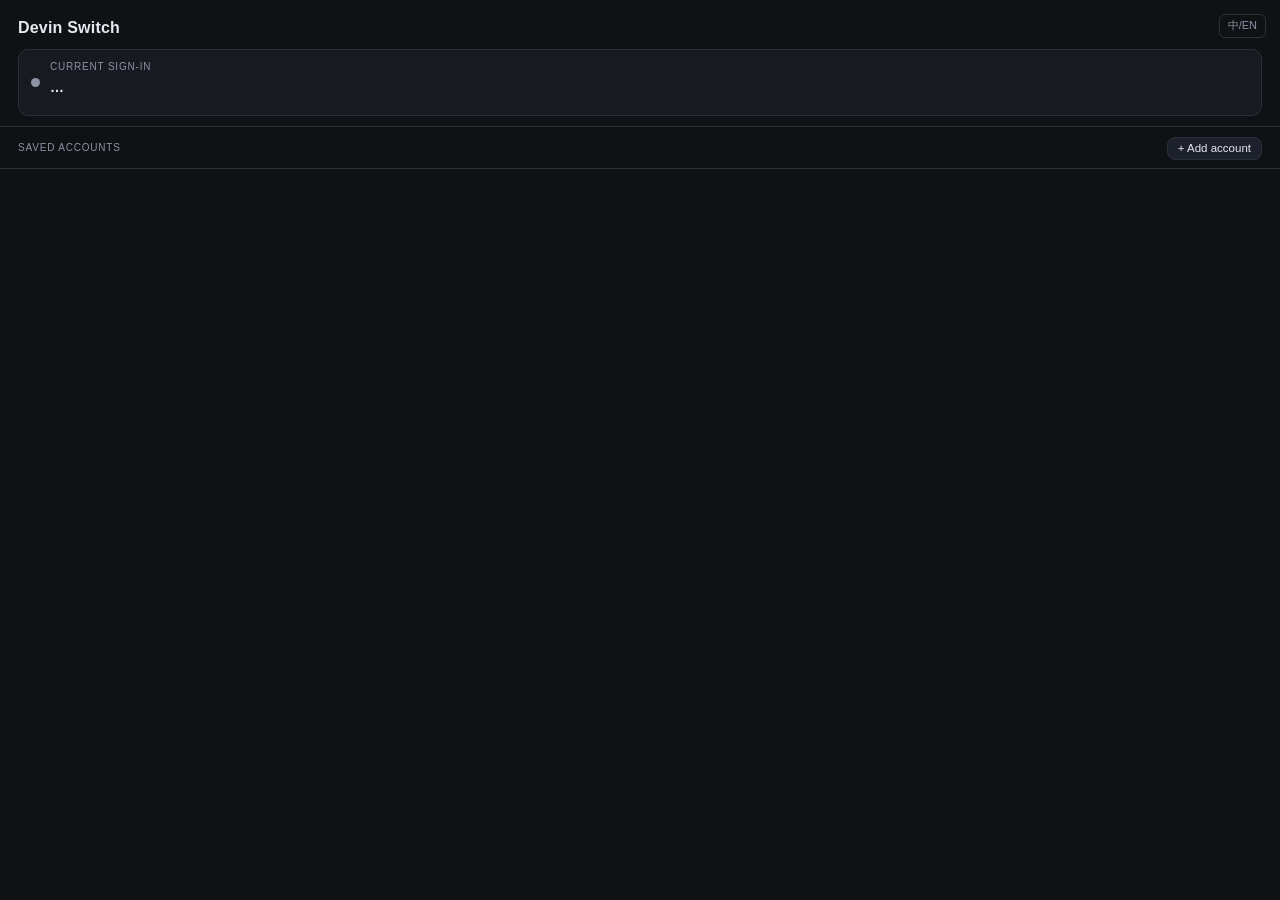
<file: src/index.html>
<!doctype html>
<html lang="en">
<head>
  <meta charset="utf-8">
  <meta name="viewport" content="width=device-width, initial-scale=1">
  <title>Devin Switch</title>
  <link rel="stylesheet" href="styles.css">
</head>
<body>
  <header>
    <h1>Devin Switch</h1>
    <button id="langBtn" class="lang">中/EN</button>
    <div id="current" class="current">
      <span class="dot" id="currentDot"></span>
      <div class="current-text">
        <div id="currentTag" class="curtag" data-i18n="currentTag">CURRENT SIGN-IN</div>
        <div id="currentLabel">…</div>
        <div id="currentSub" class="sub"></div>
        <div id="currentQuota" class="quota"></div>
      </div>
    </div>
  </header>

  <div class="sectag">
    <span data-i18n="savedAccounts">SAVED ACCOUNTS</span>
    <button id="addBtn" data-i18n="addAccount">+ Add account</button>
  </div>
  <main>
    <div id="warnBanner" class="warn hidden"></div>
    <section id="profiles" class="profiles"></section>
  </main>

  <!-- Add account sheet -->
  <div id="sheet" class="sheet hidden">
    <div class="sheet-card">
      <h2 data-i18n="addTitle">Add account</h2>

      <div class="tabs">
        <button class="tab active" data-tab="login" data-i18n="tabLogin">Browser sign-in</button>
        <button class="tab" data-tab="current" data-i18n="tabCurrent">Save current</button>
        <button class="tab" data-tab="token" data-i18n="tabToken">Paste token</button>
      </div>

      <div class="tabpane" id="tab-login">
        <p class="hint" data-i18n="loginHint">Sign in via your browser — it uses the
        devin account already signed in there, if any.</p>
        <p class="hint" data-i18n="loginName">The account is named after its
        email — rename it from the card afterwards.</p>
        <button id="startLogin" class="primary" data-i18n="startLogin">Start sign-in</button>
        <div id="loginWait" class="hidden">
          <p class="wait-text" data-i18n="waiting">Waiting for sign-in…</p>
          <div class="linkrow">
            <input id="loginUrl" readonly>
            <button id="copyUrl" data-i18n="copy">Copy</button>
            <button id="openUrl" data-i18n="open">Open</button>
          </div>
          <details class="manual">
            <summary data-i18n="terminalInstead">Or run in a terminal instead</summary>
            <code id="loginHint"></code>
          </details>
          <button id="cancelLogin" class="ghost" data-i18n="cancel">Cancel</button>
        </div>
      </div>

      <div class="tabpane hidden" id="tab-current">
        <p class="hint" data-i18n="currentHint">Save the account the devin CLI is signed
        in as right now. It's named after the account's email automatically.</p>
        <button id="saveCurrent" class="primary" data-i18n="saveCurrent">Save current sign-in</button>
      </div>

      <div class="tabpane hidden" id="tab-token">
        <p class="hint" data-i18n="tokenHint">Get a sign-in link, open it in
        any browser — the page shows a code after sign-in. Paste the code
        (or a devin-session-token$…) below.</p>
        <button id="tokenLink" class="ghost" data-i18n="getLink">Get sign-in link</button>
        <div id="tokenLinkRow" class="linkrow hidden" style="margin:8px 0">
          <input id="tokenUrl" readonly>
          <button id="copyTokenUrl" data-i18n="copy">Copy</button>
          <button id="openTokenUrl" data-i18n="open">Open</button>
        </div>
        <div class="field">
          <label data-i18n="codeOrToken">Code or token</label>
          <input id="tokenValue" type="password" placeholder="code or devin-session-token$…" autocomplete="off">
        </div>
        <button id="saveToken" class="primary" data-i18n="saveToken">Save</button>
      </div>

      <div class="logoutrow">
        <span class="sub" data-i18n="logoutHint">To sign in with a different devin account, sign out in your browser first:</span>
        <button id="openLogout" data-i18n="openLogout">Sign out in default browser</button>
        <button id="copyLogout" class="ghost" data-i18n="copyLogout">Copy sign-out link</button>
      </div>

      <button id="closeSheet" class="close">✕</button>
    </div>
  </div>

  <div id="toast" class="toast hidden"></div>
  <script src="app.js"></script>
</body>
</html>
</file>
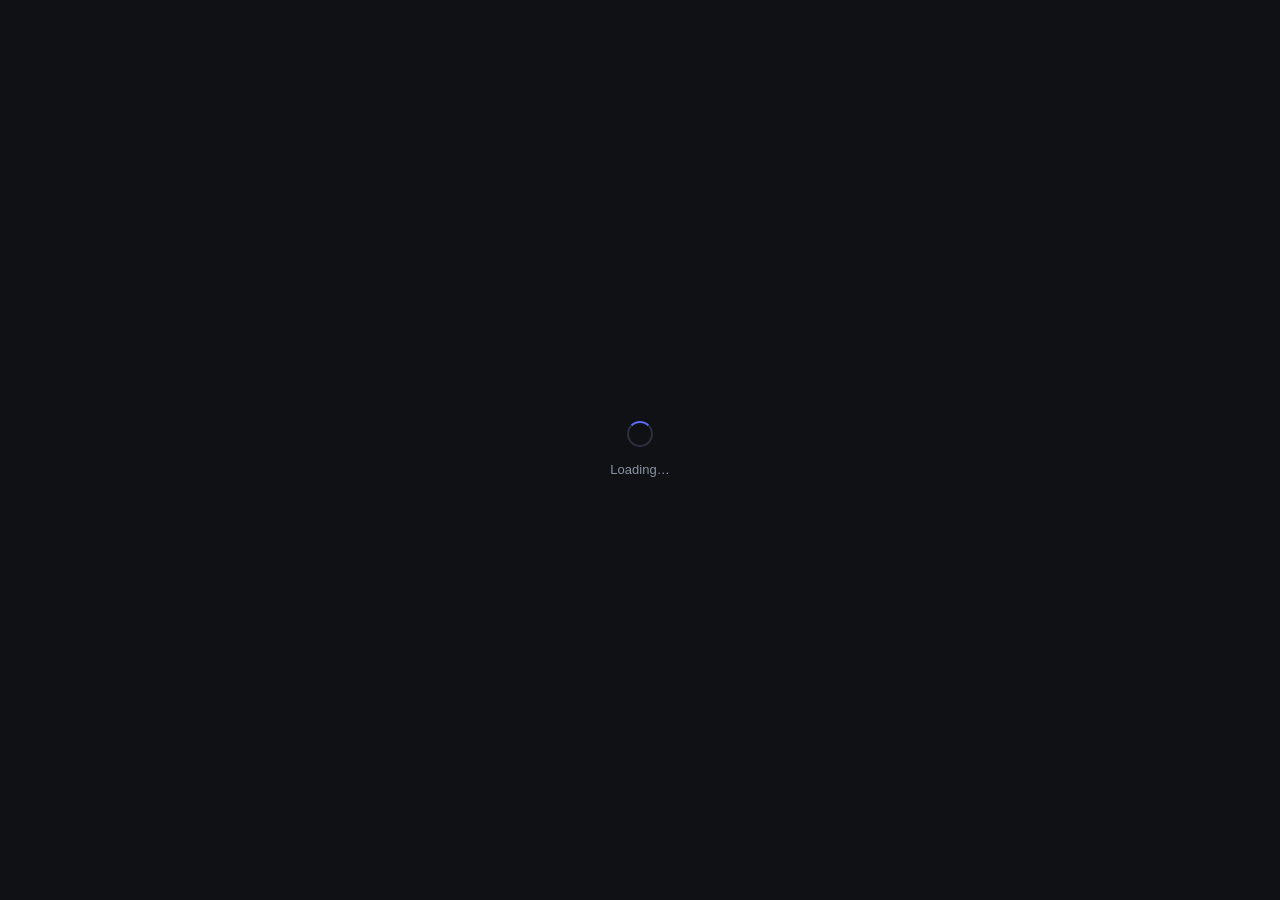
<file: ui/index.html>
<!doctype html>
<html lang="en">
<head>
  <meta charset="utf-8">
  <meta name="viewport" content="width=device-width, initial-scale=1">
  <title>Devin Switch</title>
  <link rel="stylesheet" href="styles.css">
</head>
<body>
  <div id="splash"><div class="spin"></div><div data-i18n="loading">Loading…</div></div>
  <header>
    <h1>Devin Switch</h1>
    <button id="langBtn" class="lang">中/EN</button>
    <div id="current" class="current">
      <div class="currow">
        <span class="curtag" id="tagCli" data-i18n="cliTag">CLI</span>
        <span class="dot" id="dotCli"></span>
        <div class="current-text">
          <div id="labelCli" class="curlabel copyable" data-i18n-tt="copyHint" title="Click to copy">…</div>
          <div id="subCli" class="sub"></div>
          <div id="quotaCli" class="quota"></div>
        </div>
      </div>
      <div class="currow hidden" id="rowDesktop">
        <span class="curtag" data-i18n="desktopTag">DESKTOP</span>
        <span class="dot" id="dotDesktop"></span>
        <div class="current-text">
          <div id="labelDesktop" class="curlabel copyable" data-i18n-tt="copyHint" title="Click to copy">…</div>
          <div id="subDesktop" class="sub"></div>
          <div id="quotaDesktop" class="quota"></div>
        </div>
      </div>
    </div>
  </header>

  <div class="sectag">
    <div class="viewtabs">
      <button id="tabAccounts" class="vtab active" data-i18n="vtabAccounts">ACCOUNTS</button>
      <button id="tabOpps" class="vtab"><span data-i18n="vtabOpps">OPPORTUNITIES</span><span id="oppBadge" class="oppbadge hidden"></span></button>
    </div>
    <span id="tierCounts" class="tierc acct-only"></span>
    <input id="filterIn" class="filter acct-only" data-i18n-ph="filterPh" placeholder="Filter…">
    <button id="refAll" data-i18n="refAll">Refresh all</button>
    <button id="addBtn" data-i18n="addAccount">+ Add account</button>
  </div>
  <main>
    <div id="viewAccounts">
      <div id="warnBanner" class="warn hidden"></div>
      <section id="profiles" class="profiles"></section>
    </div>
    <section id="viewOpps" class="hidden">
      <div id="oppsList"></div>
      <p id="oppsEmpty" class="sub empty hidden" data-i18n="oppsEmpty">No actionable upgrade windows right now.</p>
    </section>
  </main>

  <!-- Add account sheet -->
  <div id="sheet" class="sheet hidden">
    <div class="sheet-card">
      <h2 data-i18n="addTitle">Add account</h2>

      <div class="tabs">
        <button class="tab active" data-tab="login" data-i18n="tabLogin">Browser sign-in</button>
        <button class="tab" data-tab="current" data-i18n="tabCurrent">Save current</button>
        <button class="tab" data-tab="token" data-i18n="tabToken">Paste token</button>
        <button class="tab" data-tab="desktop" data-i18n="tabDesktop">Desktop</button>
      </div>

      <div class="tabpane" id="tab-login">
        <p class="hint" data-i18n="loginHint">Sign in via your browser — it uses the
        devin account already signed in there, if any.</p>
        <p class="hint" data-i18n="loginName">The account is named after its
        email — rename it from the card afterwards.</p>
        <button id="startLogin" class="primary" data-i18n="startLogin">Start sign-in</button>
        <div id="loginWait" class="hidden">
          <p class="wait-text" data-i18n="waiting">Waiting for sign-in…</p>
          <div class="linkrow">
            <input id="loginUrl" readonly>
            <button id="copyUrl" data-i18n="copy">Copy</button>
            <button id="openUrl" data-i18n="open">Open</button>
          </div>
          <details class="manual">
            <summary data-i18n="terminalInstead">Or run in a terminal instead</summary>
            <code id="loginHint"></code>
          </details>
          <button id="cancelLogin" class="ghost" data-i18n="cancel">Cancel</button>
        </div>
      </div>

      <div class="tabpane hidden" id="tab-current">
        <p class="hint" data-i18n="currentHint">Save the account the devin CLI is signed
        in as right now. It's named after the account's email automatically.</p>
        <button id="saveCurrent" class="primary" data-i18n="saveCurrent">Save current sign-in</button>
      </div>

      <div class="tabpane hidden" id="tab-token">
        <p class="hint" data-i18n="tokenHint">Get a sign-in link, open it in
        any browser — the page shows a code after sign-in. Paste the code
        (or a devin-session-token$…) below.</p>
        <button id="tokenLink" class="ghost" data-i18n="getLink">Get sign-in link</button>
        <div id="tokenLinkRow" class="linkrow hidden" style="margin:8px 0">
          <input id="tokenUrl" readonly>
          <button id="copyTokenUrl" data-i18n="copy">Copy</button>
          <button id="openTokenUrl" data-i18n="open">Open</button>
        </div>
        <div class="field">
          <label data-i18n="codeOrToken">Code or token</label>
          <input id="tokenValue" type="password" data-i18n-ph="codeOrTokenPh" placeholder="code or devin-session-token$…" autocomplete="off">
        </div>
        <button id="saveToken" class="primary" data-i18n="saveToken">Save</button>
      </div>

      <div class="tabpane hidden" id="tab-desktop">
        <p class="hint" data-i18n="desktopHint">Import the account Devin Desktop is
        signed in as — reads its stored session; Desktop can stay open.</p>
        <button id="importDesktop" class="primary" data-i18n="importDesktop">Import Desktop sign-in</button>
      </div>

      <div class="logoutrow">
        <span class="sub" data-i18n="logoutHint">To sign in with a different devin account, sign out in your browser first:</span>
        <button id="openLogout" data-i18n="openLogout">Sign out in default browser</button>
        <button id="copyLogout" class="ghost" data-i18n="copyLogout">Copy sign-out link</button>
      </div>

      <button id="closeSheet" class="close">✕</button>
    </div>
  </div>

  <div id="toast" class="toast hidden"></div>
  <script src="app.js"></script>
</body>
</html>
</file>
<file: src/styles.css>
:root {
  --bg: #0f1115;
  --card: #171a21;
  --card2: #1d212b;
  --border: #2a2f3a;
  --text: #e6e9ef;
  --sub: #8b93a3;
  --accent: #5b6cff;
  --accent2: #7c86ff;
  --green: #3fb950;
  --amber: #d29922;
  --red: #f85149;
}

* { box-sizing: border-box; }
html, body { margin: 0; height: 100%; }
body {
  background: var(--bg);
  color: var(--text);
  font: 14px/1.45 -apple-system, "SF Pro", "Segoe UI", Roboto, sans-serif;
  display: flex;
  flex-direction: column;
}
.hidden { display: none !important; }

/* thin dark scrollbar — the default WebView2 one clashes with the theme */
::-webkit-scrollbar { width: 8px; }
::-webkit-scrollbar-track { background: transparent; }
::-webkit-scrollbar-thumb {
  background: var(--border); border-radius: 4px;
}
::-webkit-scrollbar-thumb:hover { background: var(--sub); }

header {
  padding: 16px 18px 10px;
  border-bottom: 1px solid var(--border);
}
h1 { font-size: 16px; margin: 0 0 10px; font-weight: 600; letter-spacing: .2px; }
header { position: relative; }
.lang {
  position: absolute; top: 14px; right: 14px;
  font-size: 11px; padding: 3px 8px; border-radius: 6px;
  background: transparent; border: 1px solid var(--border);
  color: var(--sub); cursor: pointer;
}
.lang:hover { color: var(--text); border-color: var(--sub); }

.current {
  display: flex; align-items: center; gap: 10px;
  background: var(--card); border: 1px solid var(--border);
  border-radius: 10px; padding: 10px 12px;
}
.dot { width: 9px; height: 9px; border-radius: 50%; background: var(--sub); flex: none; }
.dot.on { background: var(--green); }
.current-text { min-width: 0; }
.curtag {
  font-size: 10px; letter-spacing: .08em; color: var(--sub);
  margin-bottom: 2px;
}
#currentLabel { font-weight: 600; }
.sub { color: var(--sub); font-size: 12px; overflow: hidden; text-overflow: ellipsis; white-space: nowrap; }

.quota-wrap { display: flex; align-items: flex-start; gap: 4px; margin-top: 8px; }
.quota-wrap .quota { flex: 1; min-width: 0; margin-top: 0; }
.quota-wrap .icobtn { margin-left: 0; }
.quota { margin-top: 8px; }
.qrow {
  display: flex; align-items: center; gap: 8px;
  font-size: 11px; margin-bottom: 5px;
}
.qlab { width: 42px; flex: none; color: var(--sub); }
.qbar {
  flex: 0 0 90px; height: 6px; border-radius: 3px;
  background: rgba(128,140,160,.18); overflow: hidden;
}
.qbar > i { display: block; height: 100%; border-radius: 3px; }
.qbar > i.ok { background: var(--green); }
.qbar > i.warn { background: var(--amber); }
.qbar > i.low { background: var(--red); }
.qbar > i.mut { background: var(--sub); opacity: .45; }
.qval { color: var(--sub); white-space: nowrap; }
.reset { font-variant-numeric: tabular-nums; }
.qfoot { font-size: 11px; color: var(--sub); margin-top: 2px; }

main { padding: 14px 18px; overflow-y: auto; flex: 1; }

.warn {
  background: rgba(210,153,34,.12); border: 1px solid rgba(210,153,34,.4);
  color: #e8c268; border-radius: 8px; padding: 9px 12px; margin-bottom: 12px;
  font-size: 12.5px;
}

/* fixed section bar — sits above the scrollable list so + Add account
   is always reachable no matter how many cards there are */
.sectag {
  display: flex; align-items: center;
  font-size: 10px; letter-spacing: .08em; color: var(--sub);
  padding: 10px 18px 8px;
  border-bottom: 1px solid var(--border);
}
#addBtn { margin-left: auto; padding: 2px 10px; font-size: 11.5px; }
.profiles { display: flex; flex-direction: column; gap: 10px; }
.profiles .empty { text-align: center; margin: 18px 0 6px; }
.profile {
  background: var(--card); border: 1px solid var(--border);
  border-radius: 10px; padding: 12px 14px;
}
.profile.active { border-color: rgba(63,185,80,.55); }
.profile .top { display: flex; align-items: center; gap: 8px; }
.profile .name { font-weight: 600; }
.profile.switchable { cursor: pointer; }
.icobtn {
  margin-left: auto; padding: 1px 6px; font-size: 12px;
  background: transparent; border-color: transparent; color: var(--sub);
}
.icobtn:hover { color: var(--text); border-color: var(--border); }
.rename-in {
  font: inherit; font-weight: 600; width: 16ch;
  background: var(--bg); color: var(--text);
  border: 1px solid var(--accent); border-radius: 6px; padding: 0 6px;
}
.badge {
  font-size: 10.5px; padding: 1px 7px; border-radius: 20px;
  background: rgba(63,185,80,.15); color: var(--green);
  border: 1px solid rgba(63,185,80,.4); font-weight: 600;
}
.profile .meta { color: var(--sub); font-size: 12.5px; margin-top: 3px; }
.profile .note { color: var(--sub); font-size: 12px; margin-top: 4px; font-style: italic; }
.actions { display: flex; gap: 8px; margin-top: 10px; }

button {
  font: inherit; color: var(--text); background: var(--card2);
  border: 1px solid var(--border); border-radius: 8px;
  padding: 6px 12px; cursor: pointer; font-size: 12.5px;
}
button:hover { border-color: #3a4152; background: #232834; }
button.primary, button.use { background: var(--accent); border-color: var(--accent); color: #fff; }
button.primary:hover, button.use:hover { background: var(--accent2); border-color: var(--accent2); }
button.danger { color: #ff8a80; }
button.danger:hover { border-color: var(--red); }
button.danger.armed {
  background: var(--red); border-color: var(--red); color: #fff;
}
button.ghost { background: transparent; }
button:disabled { opacity: .5; cursor: default; }

/* pending state — set by pend() while an action is in flight */
.busy { opacity: .55; pointer-events: none; }
button.busy { cursor: progress; }
.icobtn.busy { animation: spin .8s linear infinite; }
@keyframes spin { to { transform: rotate(360deg); } }

.sheet {
  position: fixed; inset: 0; background: rgba(0,0,0,.55);
  display: grid; place-items: center; z-index: 10;
}
.sheet-card {
  position: relative; width: 440px; max-width: 92vw;
  background: var(--card); border: 1px solid var(--border);
  border-radius: 12px; padding: 18px;
}
.sheet-card h2 { margin: 0 0 12px; font-size: 15px; }
.sheet-card .close {
  position: absolute; top: 12px; right: 12px;
  border: none; background: none; color: var(--sub); font-size: 14px;
}
.tabs { display: flex; gap: 6px; margin-bottom: 12px; }
.tab { font-size: 12px; padding: 5px 10px; }
.tab.active { border-color: var(--accent); color: var(--accent2); }
.hint { color: var(--sub); font-size: 12.5px; margin: 0 0 12px; }
.hint code { color: var(--text); }
.field { margin-bottom: 10px; }
.field label { display: block; font-size: 12px; color: var(--sub); margin-bottom: 4px; }
.field input {
  width: 100%; background: var(--bg); color: var(--text);
  border: 1px solid var(--border); border-radius: 7px; padding: 7px 10px;
  font: inherit; font-size: 13px;
}
.field input:focus { outline: none; border-color: var(--accent); }

.wait-text { color: var(--amber); font-size: 13px; margin: 12px 0 8px; }
.linkrow { display: flex; gap: 6px; }
.logoutrow {
  display: flex; align-items: center; gap: 8px; flex-wrap: wrap;
  margin-top: 14px; padding-top: 10px;
  border-top: 1px solid var(--border);
}
.logoutrow .sub { flex: 1; white-space: normal; }
.linkrow input {
  flex: 1; min-width: 0; background: var(--bg); color: var(--sub);
  border: 1px solid var(--border); border-radius: 7px; padding: 6px 8px;
  font-size: 11px; font-family: ui-monospace, monospace;
}
details.manual { margin: 12px 0; font-size: 12px; color: var(--sub); }
details.manual code {
  display: block; margin-top: 6px; padding: 8px; background: var(--bg);
  border-radius: 6px; font-size: 11px; word-break: break-all; user-select: all;
}

.toast {
  position: fixed; bottom: 18px; left: 50%; transform: translateX(-50%);
  background: var(--card2); border: 1px solid var(--border);
  border-radius: 8px; padding: 9px 16px; font-size: 13px; z-index: 20;
  max-width: 90vw; user-select: text; cursor: default;
}
.toast.err { border-color: rgba(248,81,73,.5); color: #ff9d95; }
.toast .tx {
  border: none; background: none; color: inherit;
  padding: 0 0 0 10px; font-size: 12px;
}
</file>
<file: ui/styles.css>
:root {
  --bg: #0f1115;
  --card: #171a21;
  --card2: #1d212b;
  --border: #2a2f3a;
  --text: #e6e9ef;
  --sub: #8b93a3;
  --accent: #5b6cff;
  --accent2: #7c86ff;
  --green: #3fb950;
  --amber: #d29922;
  --red: #f85149;
}

* { box-sizing: border-box; }

#splash {
  position: fixed; inset: 0; z-index: 99;
  background: var(--bg); color: var(--sub);
  display: flex; flex-direction: column; align-items: center;
  justify-content: center; gap: 14px; font-size: 13px;
  transition: opacity .3s ease;
}
#splash.gone { opacity: 0; pointer-events: none; }
#splash .spin {
  width: 26px; height: 26px; border-radius: 50%;
  border: 2px solid var(--border); border-top-color: var(--accent);
  animation: splashspin .8s linear infinite;
}
@keyframes splashspin { to { transform: rotate(360deg); } }
html, body { margin: 0; height: 100%; }
body {
  background: var(--bg);
  color: var(--text);
  font: 14px/1.45 -apple-system, "SF Pro", "Segoe UI", Roboto, sans-serif;
  display: flex;
  flex-direction: column;
}
.hidden { display: none !important; }

/* thin dark scrollbar — the default WebView2 one clashes with the theme */
::-webkit-scrollbar { width: 8px; }
::-webkit-scrollbar-track { background: transparent; }
::-webkit-scrollbar-thumb {
  background: var(--border); border-radius: 4px;
}
::-webkit-scrollbar-thumb:hover { background: var(--sub); }

header {
  padding: 16px 18px 10px;
  border-bottom: 1px solid var(--border);
}
h1 { font-size: 16px; margin: 0 0 10px; font-weight: 600; letter-spacing: .2px; }
header { position: relative; }
.lang {
  position: absolute; top: 14px; right: 14px;
  font-size: 11px; padding: 3px 8px; border-radius: 6px;
  background: transparent; border: 1px solid var(--border);
  color: var(--sub); cursor: pointer;
}
.lang:hover { color: var(--text); border-color: var(--sub); }

.current {
  display: flex; flex-direction: column; gap: 8px;
  background: var(--card); border: 1px solid var(--border);
  border-radius: 10px; padding: 10px 12px;
}
.currow { display: flex; align-items: flex-start; gap: 8px; }
.currow + .currow { border-top: 1px solid var(--border); padding-top: 8px; }
.dot { width: 9px; height: 9px; border-radius: 50%; background: var(--sub); flex: none; margin-top: 4px; }
.dot.on { background: var(--green); }
#dotDesktop.on { background: var(--accent); }
.dot.on.both { background: linear-gradient(135deg, var(--green) 50%, var(--accent) 50%); }
.current-text { min-width: 0; flex: 1; }
.curtag {
  min-width: 44px; flex: none; padding-top: 2px;
  font-size: 10px; letter-spacing: .08em; color: var(--sub);
}
.curlabel { font-weight: 600; }
.copyable { cursor: pointer; }
.copyable:hover { text-decoration: underline dotted; }
.sub { color: var(--sub); font-size: 12px; overflow: hidden; text-overflow: ellipsis; white-space: nowrap; }
.sub.err { white-space: normal; overflow: visible; text-overflow: clip; word-break: break-all; color: var(--low); }

.quota-wrap { display: flex; align-items: flex-start; gap: 4px; margin-top: 8px; }
.quota-wrap .quota { flex: 1; min-width: 0; margin-top: 0; }
.quota-wrap .icobtn { margin-left: 0; }
.quota { margin-top: 8px; }
.qrow {
  display: flex; align-items: center; gap: 8px;
  font-size: 11px; margin-bottom: 5px;
}
.qlab { width: 42px; flex: none; color: var(--sub); }
.qbar {
  flex: 0 0 90px; height: 6px; border-radius: 3px;
  background: rgba(128,140,160,.18); overflow: hidden;
}
.qbar > i { display: block; height: 100%; border-radius: 3px; }
.qbar > i.ok { background: var(--green); }
.qbar > i.warn { background: var(--amber); }
.qbar > i.low { background: var(--red); }
.qbar > i.mut { background: var(--sub); opacity: .45; }
.qval { color: var(--sub); white-space: nowrap; }
.reset { font-variant-numeric: tabular-nums; }
.qfoot { font-size: 11px; color: var(--sub); margin-top: 2px; }
.qfoot .soon { color: var(--amber); }

/* upgrade-window hint — a small heat meter + text under the quota area */
.upg { display: flex; align-items: center; gap: 7px; margin-top: 3px; }
.heat {
  flex: none; width: 42px; height: 5px; border-radius: 3px;
  background: rgba(128,140,160,.18); overflow: hidden;
}
.heat > i { display: block; height: 100%; border-radius: 3px; background: var(--sub); opacity: .6; transition: width .4s; }
.heat > i.warm { background: var(--amber); opacity: 1; }
.heat > i.hot { background: var(--green); opacity: 1; }
.upgtxt { font-size: 11px; color: var(--sub); white-space: nowrap; overflow: hidden; text-overflow: ellipsis; }

/* main view tabs: accounts list vs opportunities rollup */
.viewtabs { display: flex; gap: 2px; margin-right: 8px; }
.vtab {
  font: inherit; font-size: 11px; letter-spacing: .06em; color: var(--sub);
  background: none; border: none; border-bottom: 2px solid transparent;
  padding: 4px 8px; cursor: pointer;
}
.vtab:hover { color: var(--text); }
.vtab.active { color: var(--text); border-bottom-color: var(--accent); }
.vtab.hot { color: var(--warn); }
.vtab.hot.active { border-bottom-color: var(--warn); }
.oppbadge {
  display: inline-block; min-width: 14px; padding: 0 4px; margin-left: 5px;
  font-size: 9px; line-height: 14px; text-align: center; border-radius: 7px;
  background: var(--warn); color: var(--bg); vertical-align: 1px;
}

/* opportunities view rows */
.opprow {
  display: flex; align-items: center; gap: 8px;
  background: var(--card); border: 1px solid var(--border);
  border-radius: 8px; padding: 6px 10px; margin-bottom: 5px;
  cursor: pointer;
}
.opprow:hover { border-color: var(--sub); }
.opprow.future { opacity: .55; }
.opprow.future:hover { opacity: .85; }
.opprow .oppname {
  font-size: 12px; font-weight: 600; min-width: 0;
  overflow: hidden; text-overflow: ellipsis; white-space: nowrap;
}
.opprow .plantag { flex: none; }
.opprow .upg { margin-top: 0; margin-left: auto; flex: none; }
.tierc { margin: 0 6px 0 10px; font-size: 10.5px; letter-spacing: 0; text-transform: none; display: inline-flex; align-items: center; gap: 5px; }
.tierchip {
  padding: 1px 8px; border-radius: 20px; cursor: pointer; user-select: none;
  border: 1px solid var(--border); color: var(--sub); font-weight: 600;
  opacity: .55; transition: opacity .15s;
}
.tierchip.on { opacity: 1; }
.tierchip.max.on { color: var(--amber); border-color: rgba(210,153,34,.5); background: rgba(210,153,34,.13); }
.tierchip.pro.on { color: var(--accent2); border-color: rgba(91,108,255,.45); background: rgba(91,108,255,.12); }
.tierchip.free.on, .tierchip.other.on { color: var(--text); border-color: var(--sub); background: rgba(139,147,163,.12); }

main { padding: 14px 18px; overflow-y: auto; flex: 1; }

.warn {
  display: flex; align-items: flex-start; gap: 8px;
  background: rgba(210,153,34,.12); border: 1px solid rgba(210,153,34,.4);
  color: #e8c268; border-radius: 8px; padding: 9px 12px; margin-bottom: 12px;
  font-size: 12.5px;
}
.warn span { flex: 1; min-width: 0; }
.warn .tx {
  border: none; background: none; color: inherit;
  padding: 0 0 0 10px; font-size: 12px;
}

/* fixed section bar — sits above the scrollable list so + Add account
   is always reachable no matter how many cards there are */
.sectag {
  display: flex; align-items: center;
  font-size: 10px; letter-spacing: .08em; color: var(--sub);
  padding: 10px 18px 8px;
  border-bottom: 1px solid var(--border);
}
.filter {
  margin-left: 10px; padding: 2px 8px; font-size: 11.5px; width: 96px;
  background: var(--bg); border: 1px solid var(--border);
  border-radius: 6px; color: var(--text);
}
.filter:focus { outline: none; border-color: var(--sub); }
#refAll { margin-left: auto; padding: 2px 10px; font-size: 11.5px; }
#addBtn { margin-left: 8px; padding: 2px 10px; font-size: 11.5px; }
.profiles { display: flex; flex-direction: column; gap: 10px; }
.profiles .empty, #viewOpps .empty { text-align: center; margin: 18px 0 6px; }
.profile {
  background: var(--card); border: 1px solid var(--border);
  border-radius: 10px; padding: 12px 14px;
}
.profile.active { border-color: rgba(63,185,80,.55); }
.profile.active-desk { border-color: rgba(91,108,255,.6); }
.profile.active-both {
  border-color: transparent;
  background:
    linear-gradient(var(--card), var(--card)) padding-box,
    linear-gradient(120deg, rgba(63,185,80,.6), rgba(91,108,255,.6)) border-box;
}
.profile .top { display: flex; align-items: center; gap: 8px; }
.profile .idx { color: var(--sub); font-size: 11px; min-width: 2ch; }
.profile .name { font-weight: 600; }
.profile .pname { color: var(--sub); font-size: 11px; }
.profile.switchable { cursor: pointer; }
.icobtn {
  margin-left: auto; padding: 1px 6px; font-size: 12px;
  background: transparent; border-color: transparent; color: var(--sub);
}
.icobtn:hover { color: var(--text); border-color: var(--border); }
.rename-in {
  font: inherit; font-weight: 600; width: 16ch;
  background: var(--bg); color: var(--text);
  border: 1px solid var(--accent); border-radius: 6px; padding: 0 6px;
}
.badge {
  font-size: 10.5px; padding: 1px 7px; border-radius: 20px;
  background: rgba(63,185,80,.15); color: var(--green);
  border: 1px solid rgba(63,185,80,.4); font-weight: 600;
}
.plantag {
  font-size: 10px; padding: 0 6px; border-radius: 20px;
  border: 1px solid var(--border); color: var(--sub);
  font-weight: 600; text-transform: uppercase; letter-spacing: .04em;
}
.plantag.pro {
  color: var(--accent2);
  border-color: rgba(91,108,255,.45); background: rgba(91,108,255,.12);
}
.plantag.max {
  color: var(--amber);
  border-color: rgba(210,153,34,.5); background: rgba(210,153,34,.13);
}
.badge.desk {
  background: rgba(91,108,255,.14); color: var(--accent2);
  border-color: rgba(91,108,255,.45);
}
.profile .meta { color: var(--sub); font-size: 12.5px; margin-top: 3px; }
.profile .note { color: var(--sub); font-size: 12px; margin-top: 4px; font-style: italic; }
.actions { display: flex; gap: 8px; margin-top: 10px; }

button {
  font: inherit; color: var(--text); background: var(--card2);
  border: 1px solid var(--border); border-radius: 8px;
  padding: 6px 12px; cursor: pointer; font-size: 12.5px;
}
button:hover { border-color: #3a4152; background: #232834; }
button.primary, button.use { background: var(--accent); border-color: var(--accent); color: #fff; }
button.primary:hover, button.use:hover { background: var(--accent2); border-color: var(--accent2); }
button.danger { color: #ff8a80; }
button.danger:hover { border-color: var(--red); }
button.danger.armed {
  background: var(--red); border-color: var(--red); color: #fff;
}
.splitbtn { position: relative; display: inline-flex; }
.splitbtn .use { border-radius: 8px 0 0 8px; }
.splitbtn .caret {
  border-radius: 0 8px 8px 0; border-left: 1px solid rgba(255,255,255,.25);
  padding: 6px 7px;
}
.menu {
  position: absolute; top: calc(100% + 4px); left: 0; z-index: 30;
  display: flex; flex-direction: column; min-width: 140px;
  background: var(--card2); border: 1px solid var(--border);
  border-radius: 8px; padding: 4px; box-shadow: 0 8px 24px rgba(0,0,0,.45);
}
.menu button {
  display: block; width: 100%; text-align: left;
  background: transparent; border: none; padding: 6px 10px;
  border-radius: 6px; white-space: nowrap;
}
.menu button:hover { background: #232834; }
button.ghost { background: transparent; }
button:disabled { opacity: .5; cursor: default; }

/* pending state — set by pend() while an action is in flight */
.busy { opacity: .55; pointer-events: none; }
button.busy { cursor: progress; }
.icobtn.busy { animation: spin .8s linear infinite; }
@keyframes spin { to { transform: rotate(360deg); } }

.sheet {
  position: fixed; inset: 0; background: rgba(0,0,0,.55);
  display: grid; place-items: center; z-index: 10;
}
.sheet-card {
  position: relative; width: 440px; max-width: 92vw;
  background: var(--card); border: 1px solid var(--border);
  border-radius: 12px; padding: 18px;
}
.sheet-card h2 { margin: 0 0 12px; font-size: 15px; }
.sheet-card .close {
  position: absolute; top: 12px; right: 12px;
  border: none; background: none; color: var(--sub); font-size: 14px;
}
.tabs { display: flex; gap: 6px; margin-bottom: 12px; }
.tab { font-size: 12px; padding: 5px 10px; }
.tab.active { border-color: var(--accent); color: var(--accent2); }
.hint { color: var(--sub); font-size: 12.5px; margin: 0 0 12px; }
.hint code { color: var(--text); }
.field { margin-bottom: 10px; }
.field label { display: block; font-size: 12px; color: var(--sub); margin-bottom: 4px; }
.field input {
  width: 100%; background: var(--bg); color: var(--text);
  border: 1px solid var(--border); border-radius: 7px; padding: 7px 10px;
  font: inherit; font-size: 13px;
}
.field input:focus { outline: none; border-color: var(--accent); }

.wait-text { color: var(--amber); font-size: 13px; margin: 12px 0 8px; }
.linkrow { display: flex; gap: 6px; }
.logoutrow {
  display: flex; align-items: center; gap: 8px; flex-wrap: wrap;
  margin-top: 14px; padding-top: 10px;
  border-top: 1px solid var(--border);
}
.logoutrow .sub { flex: 1; white-space: normal; }
.linkrow input {
  flex: 1; min-width: 0; background: var(--bg); color: var(--sub);
  border: 1px solid var(--border); border-radius: 7px; padding: 6px 8px;
  font-size: 11px; font-family: ui-monospace, monospace;
}
details.manual { margin: 12px 0; font-size: 12px; color: var(--sub); }
details.manual code {
  display: block; margin-top: 6px; padding: 8px; background: var(--bg);
  border-radius: 6px; font-size: 11px; word-break: break-all; user-select: all;
}

.toast {
  position: fixed; bottom: 18px; left: 50%; transform: translateX(-50%);
  background: var(--card2); border: 1px solid var(--border);
  border-radius: 8px; padding: 9px 16px; font-size: 13px; z-index: 20;
  max-width: 90vw; user-select: text; cursor: default;
}
.toast.err { border-color: rgba(248,81,73,.5); color: #ff9d95; }
.toast .tx {
  border: none; background: none; color: inherit;
  padding: 0 0 0 10px; font-size: 12px;
}
</file>
